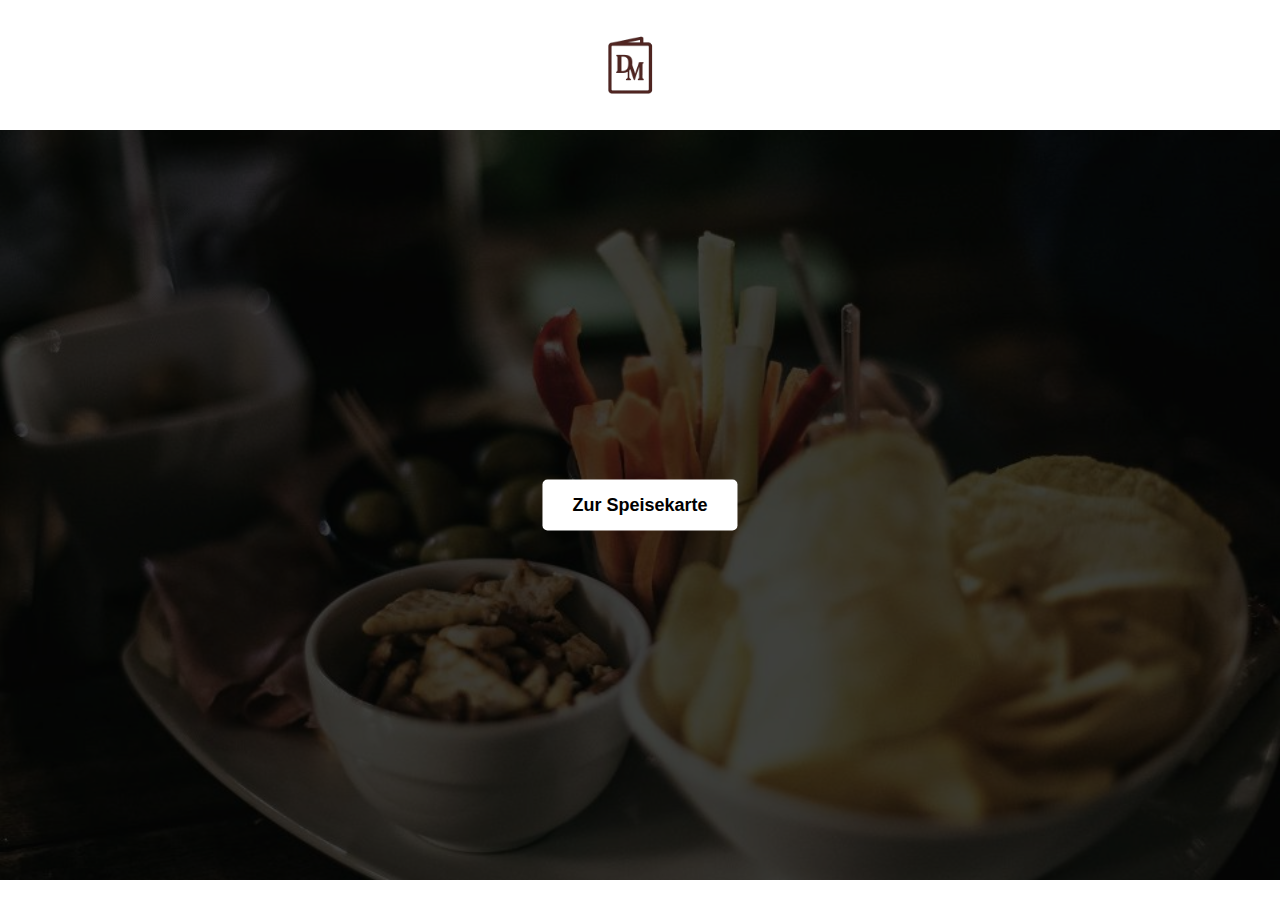
<file: index.html>
<!DOCTYPE html>
<html lang="de">
<head>
    <meta charset="UTF-8">
    <meta name="viewport" content="width=device-width, initial-scale=1.0">
    <title>Beispiel Speisekarte</title>
    <!-- CSS -->
    <link rel="stylesheet" href="style/style.css">
</head>
<body>
    <!-- HEADER -->
    <header>
        <ul>
            <li>
                <div class="headerCompany">
                    <img src="image/Logo.jpeg" alt="Logo" />
                    <!-- Optional: Unternehmensname kann hier ergänzt werden -->
                    <!-- <h1>Firmenname</h1> -->
                </div>                   
            </li>
        </ul>
    </header>

    <!-- MAIN SECTION -->
    <main>
        <!-- HERO / Startbereich -->
        <section class="hero">
            <img src="image/background.jpg" alt="Background">
            
            <!-- Button zur Speisekarte -->
            <div class="heroButtonWrapper">
                <button class="heroButton">
                    <a href="menu.html">Zur Speisekarte</a>
                </button>
            </div>
        </section>
    </main>

    <!-- SCRIPTS -->
    <script src="script/script.js"></script>
</body>
</html>
</file>
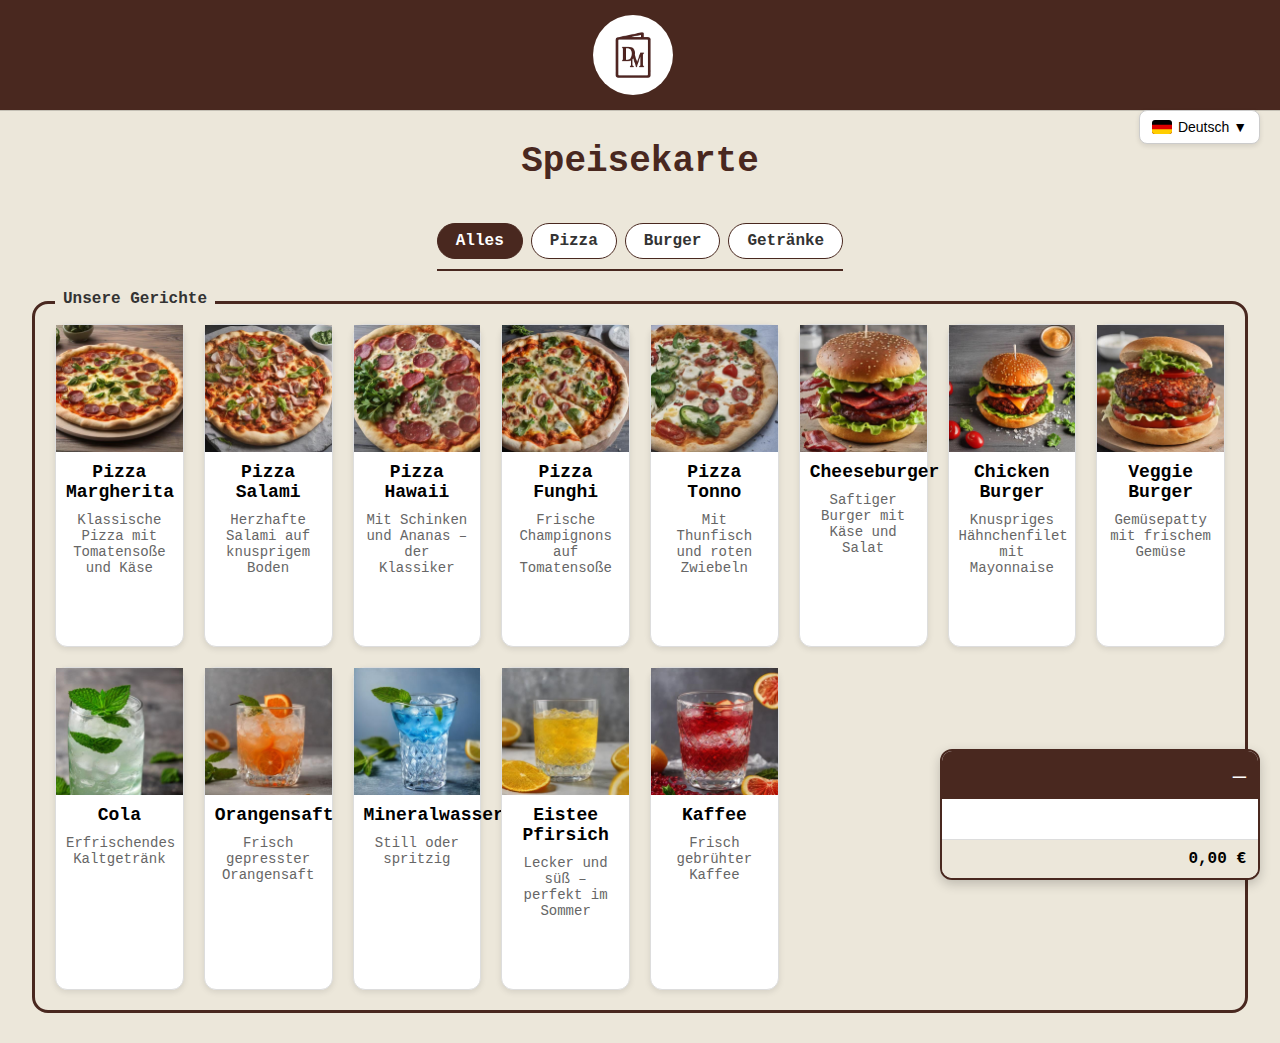
<file: menu.html>
<!DOCTYPE html>
<html lang="de">
<head>
    <meta charset="UTF-8">
    <meta name="viewport" content="width=device-width, initial-scale=1.0">
    <title>Beispiel Speisekarte</title>
    <link rel="stylesheet" href="style/styleMenu.css">
</head>
<body>
    <!-- HEADER -->
    <header>
        <ul>
            <li>
                <div class="headerCompany">
                    <img src="image/Logo.jpeg" alt="Logo" />
                    <!-- Optional: Firmenname hier einfügen -->
                    <!-- <h1>Firmenname</h1> -->
                </div>                   
            </li>
        </ul>
    </header>
    <!-- SPRACHWAHL -->
    <div class="language-switcher">
      <button class="lang-toggle">
        <img src="image/flags/de-flag.svg" alt="DE" class="flag-icon"> Deutsch ▼
      </button>
      <ul class="lang-dropdown">
        <li data-lang="de"><img src="image/flags/de-flag.svg" class="flag-icon"> Deutsch</li>
        <li data-lang="en"><img src="image/flags/en-flag.svg" class="flag-icon"> English</li>
        <li data-lang="tr"><img src="image/flags/tr-flag.svg" class="flag-icon"> Türkçe</li>
      </ul>
    </div>

    <!-- MAIN CONTENT -->
    <main class="mainMenu">
    <!-- TITEL -->
        <div class="menuTitle"></div>

        <!-- FILTER & ITEMS -->
        <section class="filter-menu">
            <!-- FILTER SEITE -->
            <div class="filter-content">
                <h1 class="filterTitle"></h1>
                <ul class="ulFilter"></ul>
            </div>

            <!-- ITEMS CONTAINER -->
            <div class="items-container">
                <div class="items"></div>
            </div>
        </section>

        
    </main>

    <!-- WARENKORB -->
<div class="cart">
  <div class="cart-header"> 
    <div class="cartTitle"></div>
    <button class="cart-toggle">–</button>
  </div>
  <div class="cart-items">
    <p class="empty">
        <div class="cartEmpty"></div>
    </p>
  </div>
  <div class="cart-footer">
    <div class="cartSum"></div>
    <span class="cart-total">0,00 €</span>
  </div>
</div>



    <!-- SCRIPTS -->
    <script src="menu.js"></script>
</body>
</html>
</file>
<file: style/style.css>
/* ===============================
   GRUNDLEGENDES STYLING
   =============================== */
body {
    background-color: #fff;
    padding: 0;
    margin: 0;
    overflow-x: hidden;
    font-family: 'Courier New', Courier, monospace;
}

/* ===============================
   HEADER
   =============================== */
header {
    background-color: #fff;
    padding: 15px;
    display: flex;
    align-items: center;     /* Vertikale Zentrierung */
    justify-content: center; /* Horizontale Zentrierung */
    box-shadow: 0 0 1px #000;
}

.headerCompany {
    display: flex;
    align-items: center;
    text-align: center;
    flex-wrap: wrap; /* Umfließen bei kleinen Bildschirmen */
}

.headerCompany img {
    width: 100px;
    height: 100px;
    border-radius: 50%;
    margin-right: 20px;
}

.headerCompany h1 {
    margin: 0;
    font-size: 48px;
    line-height: 1;
}

/* ===============================
   LISTEN UND ELEMENTE RESET
   =============================== */
ul, li {
    list-style-type: none;
    padding: 0;
    margin: 0;
}

/* ===============================
   MAIN / HERO SECTION
   =============================== */
main {
    position: relative;
    width: 100%;
    height: calc(100vh - 150px); /* Höhe minus Header */
    overflow: hidden;
}

.hero {
    position: relative;
    width: 100%;
    height: 100%;
}

.hero img {
    position: absolute;
    top: 0;
    left: 0;
    width: 100%;
    height: 100%;
    filter: brightness(25%);
    object-fit: cover; /* Bild skaliert und zugeschnitten */
}

/* BUTTON STYLING */
.hero button {
    position: absolute;
    top: 50%;
    left: 50%;
    transform: translate(-50%, -50%);
    padding: 15px 30px;
    background-color: #fff;
    color: #000;
    border: none;
    border-radius: 5px;
    cursor: pointer;
    font-size: 18px;
    transition: background-color 0.3s ease;
}

.hero button a {
    color: #000;
    text-decoration: none;
    font-weight: bold;
}

.hero button:hover {
    background-color: red;
}

.hero button:hover a {
    color: #fff;
}

/* ===============================
   RESPONSIVES DESIGN
   =============================== */
@media (max-width: 1200px) {
    .headerCompany img { width: 80px; height: 80px; }
    .headerCompany h1 { font-size: 40px; }
    .hero button { padding: 12px 24px; font-size: 16px; }
}

@media (max-width: 992px) {
    .headerCompany img { width: 70px; height: 70px; }
    .headerCompany h1 { font-size: 36px; }
    .hero button { padding: 10px 20px; font-size: 14px; }
}

@media (max-width: 768px) {
    .headerCompany { flex-direction: column; align-items: center; }
    .headerCompany img { width: 60px; height: 60px; margin-right: 0; margin-bottom: 10px; }
    .headerCompany h1 { font-size: 30px; }
    .hero { height: 80vh; }
    .hero button { padding: 10px 15px; font-size: 14px; }
}

@media (max-width: 480px) {
    .headerCompany img { width: 50px; height: 50px; }
    .headerCompany h1 { font-size: 24px; }
    .hero { height: 60vh; }
    .hero button { padding: 8px 12px; font-size: 12px; }
}
</file>
<file: style/styleMenu.css>
/* ===============================
   FARBEN
   =============================== */
:root {
    --color-bg: #ece7da;
    --color-primary: #49281f;
    --color-secondary: #484848;
    --color-text: #333;
    --color-text-light: #ffffff;
    --color-border: #ddd;
    --color-black: #000;
    --color-white: #fff;
}

/* ===============================
   GRUNDLEGENDES STYLING
   =============================== */
* {
    margin: 0;
    padding: 0;
    box-sizing: border-box;
}

body {
    background-color: var(--color-bg);
    font-family: 'Courier New', Courier, monospace;
    overflow-x: hidden;
}

.hidden {
    opacity: 0;
    pointer-events: none;
    transform: scale(0.95);
    transition: opacity 0.3s ease, transform 0.3s ease;
}

/* ===============================
   LISTEN UND ELEMENTE RESET
   =============================== */
ul {
    list-style-type: none;
    padding: 0;
    margin: 0;
}

/* ===============================
   HEADER
   =============================== */
header {
    background-color: var(--color-primary);
    padding: 15px;
    display: flex;
    align-items: center;
    justify-content: center;
    box-shadow: 0 0 1px var(--color-black);
}

.headerCompany {
    display: flex;
    align-items: center;
    text-align: center;
}

.headerCompany img {
    background-color: var(--color-white);
    width: 80px;
    height: 80px;
    border-radius: 50%;
    margin-right: 15px;
}

.headerCompany h1 {
    margin: 0;
    font-size: 32px;
}

/* ===============================
   MAIN / MENÜ-BEREICH
   =============================== */
main {
    position: relative;
    width: 100%;
    overflow: hidden;
    margin: 0;
    padding: 0;
}

.menuTitle {
    font-size: 36px;
    font-weight: bold;
    margin: 30px 0;
    text-align: center;
    color: var(--color-primary);
    line-height: 1.2;
}

/* ===============================
   FILTER-MENÜ
   =============================== */
.filter-menu {
    width: 95%;
    margin: 30px auto;
}

.filter-content {
    display: flex;
    flex-direction: column;
    align-items: center;
    margin-bottom: 20px;
}

.filterTitle {
    font-size: 20px;
    color: var(--color-black);
    font-family: monospace;
    margin-bottom: 10px;
}

.ulFilter {
    display: flex;
    justify-content: center;
    flex-wrap: wrap;
    border-bottom: 2px solid var(--color-primary);
    padding-bottom: 10px;
    margin-bottom: 10px;
    gap: 8px;
}

.ulFilter li {
    padding: 8px 18px;
    background: var(--color-white);
    cursor: pointer;
    font-size: 1em;
    color: var(--color-text);
    font-weight: 600;
    border-radius: 20px;
    border: 1px solid var(--color-primary);
    transition: all 0.25s ease;
}

.ulFilter li:hover {
    background: var(--color-secondary);
    color: var(--color-text-light);
    border-color: var(--color-secondary);
}

.ulFilter li.current {
    background: var(--color-primary);
    color: var(--color-text-light);
    border-color: var(--color-primary);
}

/* ===============================
   BILDER CONTAINER
   =============================== */
.items-container {
    border: 3px solid var(--color-primary);
    border-radius: 16px;
    padding: 20px;
    background: var(--color-bg);
    position: relative;     
}

.items-container::before {
    content: "Unsere Gerichte";
    position: absolute;
    top: -14px;
    left: 20px;
    background: var(--color-bg);
    padding: 0 8px;
    font-weight: bold;
    color: var(--color-text);
}

.items {
    display: grid;
    gap: 20px;
    grid-template-columns: repeat(auto-fit, minmax(150px, 1fr));
}

/* BOX FÜR BILDER UND BESCHREIBUNGEN */
.item-box {
    position: relative;
    display: flex;
    flex-direction: column;
    border: 1px solid var(--color-border);
    border-radius: 12px;
    background: var(--color-white);
    padding-bottom: 60px;
    box-shadow: 0 2px 6px rgba(0,0,0,0.1);
}
.item-box:hover {
    transform: translateY(-4px);
    box-shadow: 0 4px 12px rgba(0,0,0,0.15);
}

.item-box.hidden {
    display: none;
    opacity: 0;
    transform: scale(0.95);
    pointer-events: none;
}

.item-box img {
    width: 100%;
    height: auto;
    display: block;
}

.item-description {
    padding: 10px;
    text-align: center;
    flex-grow: 1;
}

.item-description h2 {
    font-size: 18px;
    margin-bottom: 10px;
}

.item-description p {
    font-size: 14px;
    color: #666;
}

.item-footer {
    position: absolute;
    bottom: 0;
    left: 0;
    width: 100%;
    display: flex;
    justify-content: space-between;
    align-items: center;
    gap: 12px;
    padding: 10px 16px;
    border-top: 1px solid var(--color-border);
}

.item-footer .price {
    font-size: 16px;
    font-weight: bold;
    color: var(--color-text);
}

.item-footer .add-to-cart {
    background: var(--color-primary);
    color: var(--color-white);
    border: none;
    border-radius: 50%;
    width: 32px;
    height: 32px;
    font-size: 20px;
    font-weight: bold;
    cursor: pointer;
    transition: background 0.3s;
    display: flex;
    justify-content: center;
    align-items: center;
}

/* ===============================
   FLAGS / LANGUAGE SWITCHER
   =============================== */
.language-switcher {
    position: absolute;
    right: 20px;
    z-index: 200;
}

.lang-toggle {
    background: var(--color-white);
    border: 1px solid #ccc;
    border-radius: 8px;
    padding: 8px 12px;
    cursor: pointer;
    font-size: 14px;
    display: flex;
    align-items: center;
    gap: 6px;
    box-shadow: 0 2px 5px rgba(0,0,0,0.1);
    transition: all 0.2s ease;
}

.lang-toggle:hover {
    background: #f5f5f5;
}

.lang-dropdown {
    position: absolute;
    top: calc(100% + 6px);
    right: 0;
    background: white;
    border: 1px solid var(--color-border);
    border-radius: 10px;
    list-style: none;
    padding: 6px 0;
    margin: 0;
    width: 180px;
    z-index: 100;
    opacity: 0;
    visibility: hidden;
    pointer-events: none;
    transform: translateY(-8px);
    transition: all 0.25s ease;
}

.lang-dropdown.open {
    opacity: 1;
    visibility: visible;
    pointer-events: auto;
    transform: translateY(0);
}

.lang-dropdown li {
    padding: 8px 12px;
    cursor: pointer;
    display: flex;
    align-items: center;
    gap: 6px;
}

.lang-dropdown li:hover {
    background: #f0f0f0;
}

.flag-icon {
    width: 20px;
    height: auto;
    border-radius: 3px;
}

/* ===============================
   WARENKORB
   =============================== */
.cart {
    position: fixed;
    bottom: 20px;
    right: 20px;
    width: 25vw;
    min-width: 300px;
    max-width: 600px;
    background: var(--color-white);
    border: 2px solid var(--color-primary);
    border-radius: 12px;
    box-shadow: 0 4px 12px rgba(0,0,0,0.2);
    display: flex;
    flex-direction: column;
    z-index: 300;
    max-height: 70vh;
    overflow: hidden;
}

.cart-header {
    background: var(--color-primary);
    color: var(--color-text-light);
    font-weight: bold;
    padding: 12px;
    text-align: center;
    font-size: 16px;
    display: flex;
    justify-content: space-between;
    align-items: center;
}

.cart-toggle {
    background: transparent;
    border: none;
    color: var(--color-white);
    font-size: 24px;
    cursor: pointer;
    transition: transform 0.3s ease;
    line-height: 1;
}

.cart.collapsed {
    width: 60px;
    height: 60px;
    border-radius: 50%;
    overflow: hidden;
    display: flex;
    justify-content: center;
    align-items: center;
    cursor: pointer;
    padding: 0;
}

.cart.collapsed .cart-header,
.cart.collapsed .cart-items,
.cart.collapsed .cart-footer {
    display: none;
}

.cart.collapsed::after {
    content: "🛒";
    font-size: 28px;
}

.cart-badge {
    position: fixed;
    width: 24px;
    height: 24px;
    background: red;
    color: white;
    font-size: 14px;
    font-weight: bold;
    border-radius: 50%;
    display: flex;
    align-items: center;
    justify-content: center;
    z-index: 1000;
}

.cart-items {
    flex: 1;
    overflow-y: auto;
    padding: 10px;
}

.cart-items p.empty {
    color: var(--color-secondary);
    font-size: 14px;
    text-align: center;
    margin-top: 20px;
}

.cart-footer {
    display: flex;
    justify-content: space-between;
    padding: 10px 12px;
    border-top: 1px solid var(--color-border);
    background: var(--color-bg);
    font-weight: bold;
}

/* ===============================
   CART ITEM 3-SPALTEN LAYOUT
   =============================== */
.cart-item {
    display: flex;
    justify-content: space-between;
    align-items: flex-end;
    margin-bottom: 12px;
    gap: 10px;
}

.cart-item .title {
    flex: 0 0 50%;
    word-wrap: break-word;
    text-align: left;
}

.cart-item .qty-controls {
    flex: 0 0 25%;
    display: flex;
    justify-content: center;
    align-items: center;
    gap: 20px;
}

.cart-item button {
    width: 28px;
    height: 28px;
    font-size: 16px;
    font-weight: bold;
    background: var(--color-primary);
    color: #fff;
    border: none;
    border-radius: 4px;
    cursor: pointer;
    display: flex;
    align-items: center;
    justify-content: center;
    transition: background 0.2s;
}

.cart-item .price {
    flex: 0 0 20%;
    text-align: right;
    font-weight: bold;
    white-space: nowrap;
}

/* ===============================
   MEDIA QUERIES
   =============================== */

/* Tablet / kleine Tablets */
@media (max-width: 768px) {
    .headerCompany { flex-direction: column; }
    .headerCompany img { width: 70px; height: 70px; margin-bottom: 10px; }
    .headerCompany h1 { font-size: 28px; }
    .menuTitle { font-size: 30px; margin: 20px 0; }
    .filterTitle { font-size: 18px; }
    .items { grid-template-columns: repeat(auto-fit, minmax(140px, 1fr)); gap: 12px; }
    .item-description h2 { font-size: 16px; }
    .item-description p { font-size: 13px; }
    .cart { width: 50vw; max-width: 500px; min-width: 280px; }
}

/* Smartphones */
@media (max-width: 480px) {
    .headerCompany img { width: 60px; height: 60px; }
    .headerCompany h1 { font-size: 24px; }
    .menuTitle { font-size: 24px; margin: 15px 0; }
    .filterTitle { font-size: 16px; }
    .items { grid-template-columns: repeat(auto-fit, minmax(100px, 1fr)); gap: 10px; }
    .item-description h2 { font-size: 14px; }
    .item-description p { font-size: 12px; }
    .cart { width: 70vw; max-width: 340px; bottom: 10px; right: 10px; }
    .cart-footer { font-size: 14px; padding: 8px 10px; }
    .cart-item .title { flex: 0 0 45%; font-size: 12px; }
    .cart-item .qty-controls { flex: 0 0 30%; gap: 8px; }
    .cart-item button { width: 24px; height: 24px; font-size: 14px; }
    .cart-item .price { flex: 0 0 20%; font-size: 12px; }
    .cart-badge { width: 20px; height: 20px; font-size: 12px; }
}

/* Sehr kleine Smartphones */
@media (max-width: 320px) {
    .headerCompany img { width: 50px; height: 50px; }
    .headerCompany h1 { font-size: 20px; }
    .menuTitle { font-size: 20px; margin: 10px 0; }
    .filterTitle { font-size: 14px; }
    .items { grid-template-columns: repeat(auto-fit, minmax(90px, 1fr)); gap: 8px; }
    .item-description h2 { font-size: 13px; }
    .item-description p { font-size: 11px; }
    .item-footer { padding: 6px 8px; gap: 6px; }
    .item-footer .price { font-size: 12px; }
    .item-footer .add-to-cart { width: 24px; height: 24px; font-size: 16px; }
    .cart { width: 80vw; max-width: 280px; bottom: 10px; right: 10px; }
    .cart-footer { font-size: 12px; padding: 6px 8px; }
    .cart-item .title { flex: 0 0 40%; font-size: 11px; }
    .cart-item .qty-controls { flex: 0 0 35%; gap: 6px; }
    .cart-item button { width: 20px; height: 20px; font-size: 12px; }
    .cart-item .price { font-size: 11px; }
    .cart-badge { width: 18px; height: 18px; font-size: 11px; }
}

/* Dynamische Grid-Breite */
.items {
    grid-template-columns: repeat(auto-fit, minmax(120px, 1fr));
}
</file>
